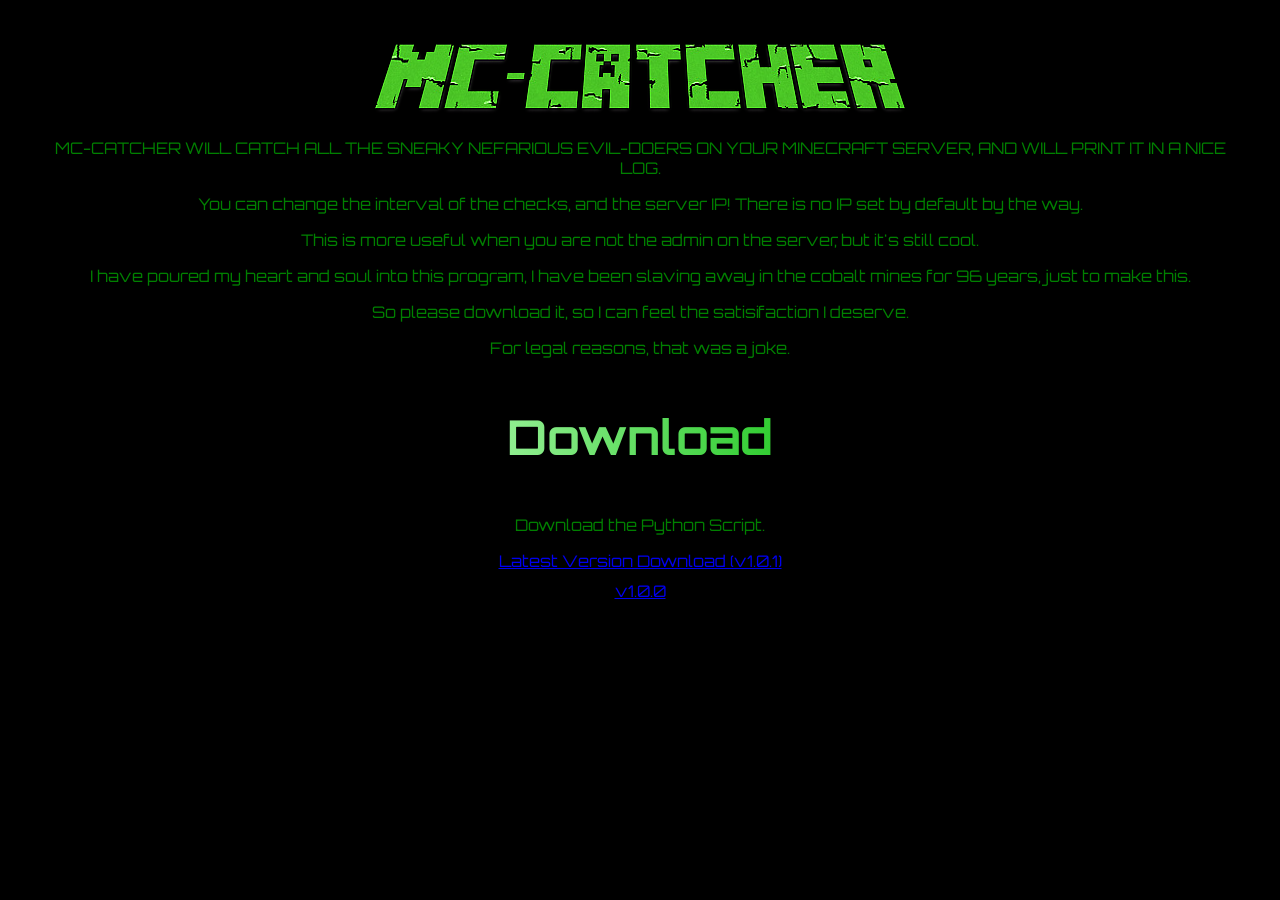
<file: index.html>
<!DOCTYPE html>
<html>

<head>
  <title>MC-CATCHER</title>
  <style>
    .gallery {
      display: grid;
      grid-template-columns: repeat(auto-fit, minmax(200px, 1fr));
      gap: 15px;
    }

    .gallery img {
      width: 100%;
      height: auto;
      border-radius: 10px;
      box-shadow: 0 2px 8px rgba(0,0,0,0.1);
      transition: transform 0.3s ease;
    }

    .gallery img:hover {
      transform: scale(1.05);
    }
  </style>
</head>
  
<link href="https://fonts.googleapis.com/css2?family=Orbitron:wght@500&display=swap" rel="stylesheet">
<link rel="icon" type="image/x-icon" href="../favicon.ico">
<link rel="stylesheet" href="styles.css">

<body>
  <img src="ldogo.png" alt="Logo">
  <p>MC-CATCHER WILL CATCH ALL THE SNEAKY NEFARIOUS EVIL-DOERS ON YOUR MINECRAFT SERVER, AND WILL PRINT IT IN A NICE LOG.</p>
  <p>You can change the interval of the checks, and the server IP! There is no IP set by default by the way.</p>
  <p>This is more useful when you are not the admin on the server, but it's still cool.</p>
  <p>I have poured my heart and soul into this program, I have been slaving away in the cobalt mines for 96 years, just to make this.</p>
  <p>So please download it, so I can feel the satisifaction I deserve.</p>
  <p>For legal reasons, that was a joke.</p>

  <h1>Download</h1>
  <p>Download the Python Script.</p>
  <a href="https://github.com/Twobbular/MC-CATCHER/releases/download/release-1.0.1/mc-catcher-1.0.1.py">Latest Version Download (v1.0.1)</a>
  <a href="https://github.com/Twobbular/MC-CATCHER/releases/download/release/mc-catcher-v1.0.0.py">v1.0.0</a>
  <script src="./music.js"></script>
</body>

</html>
</file>
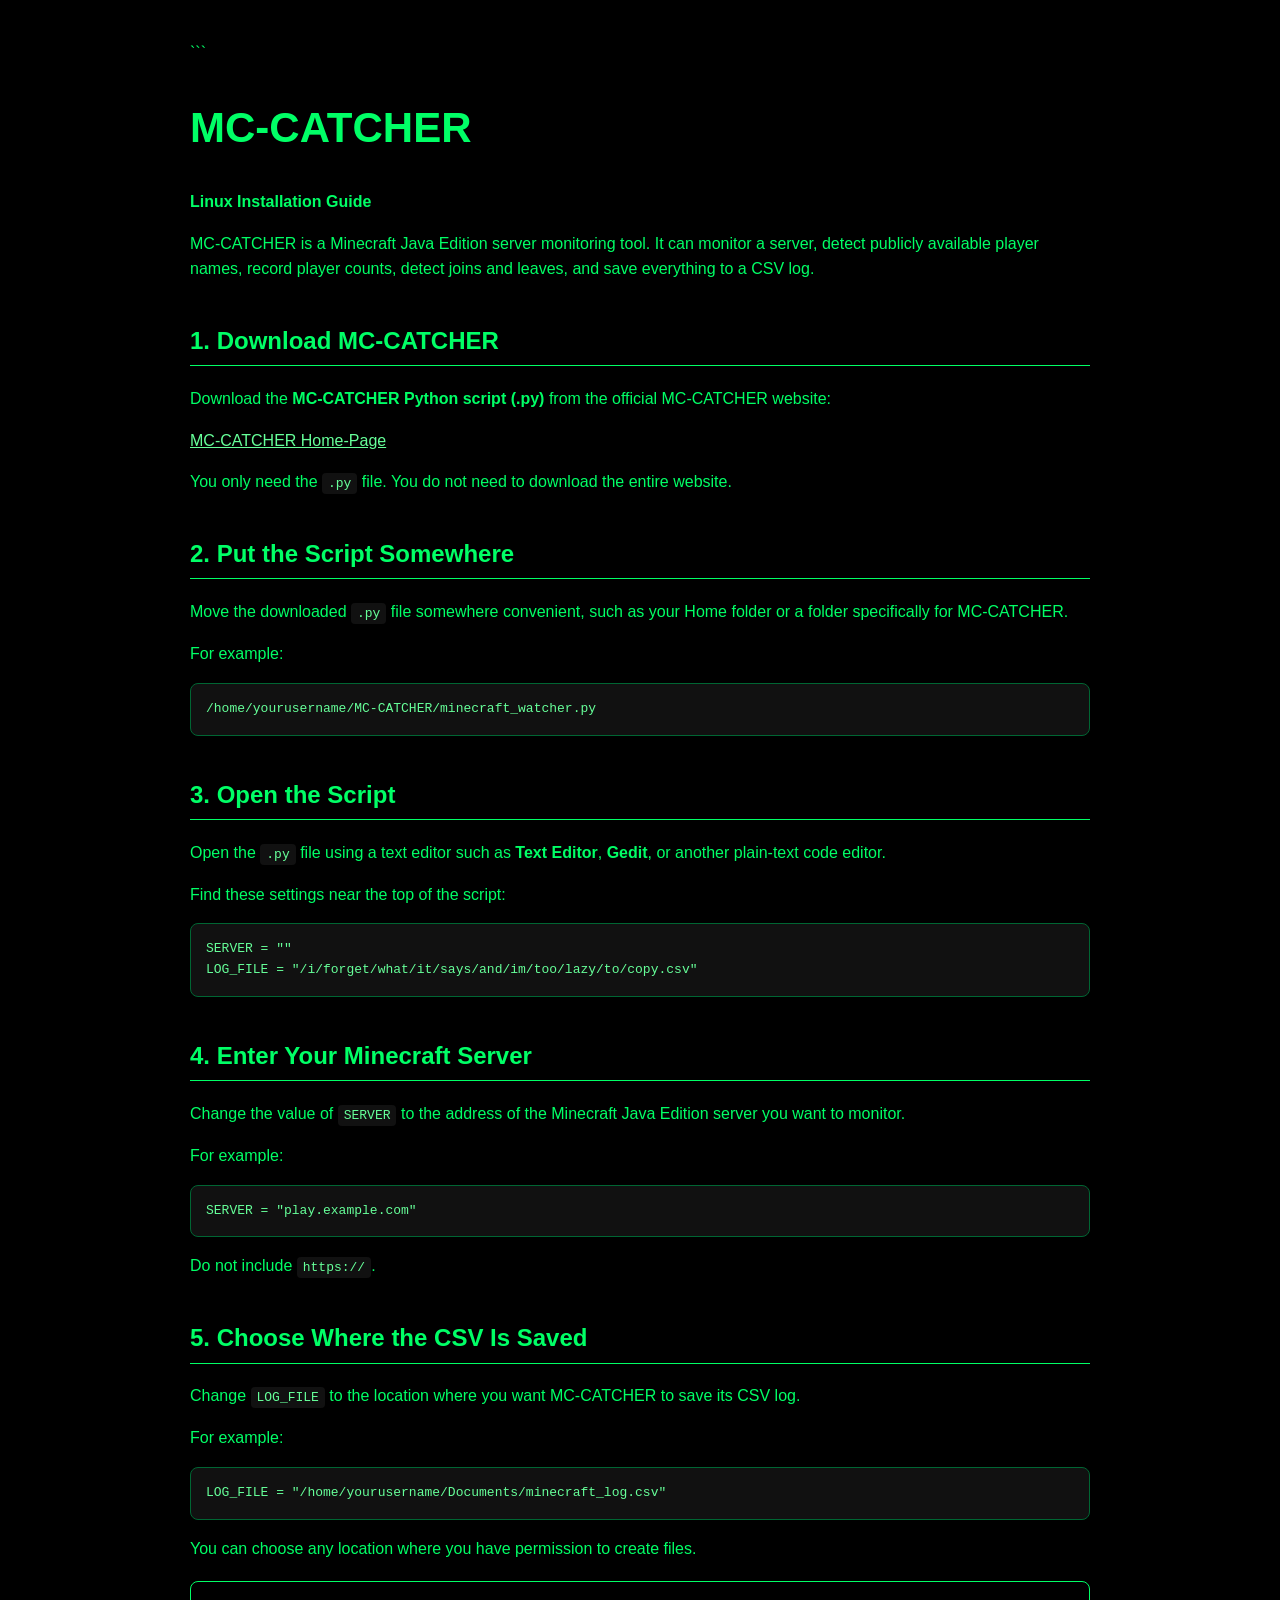
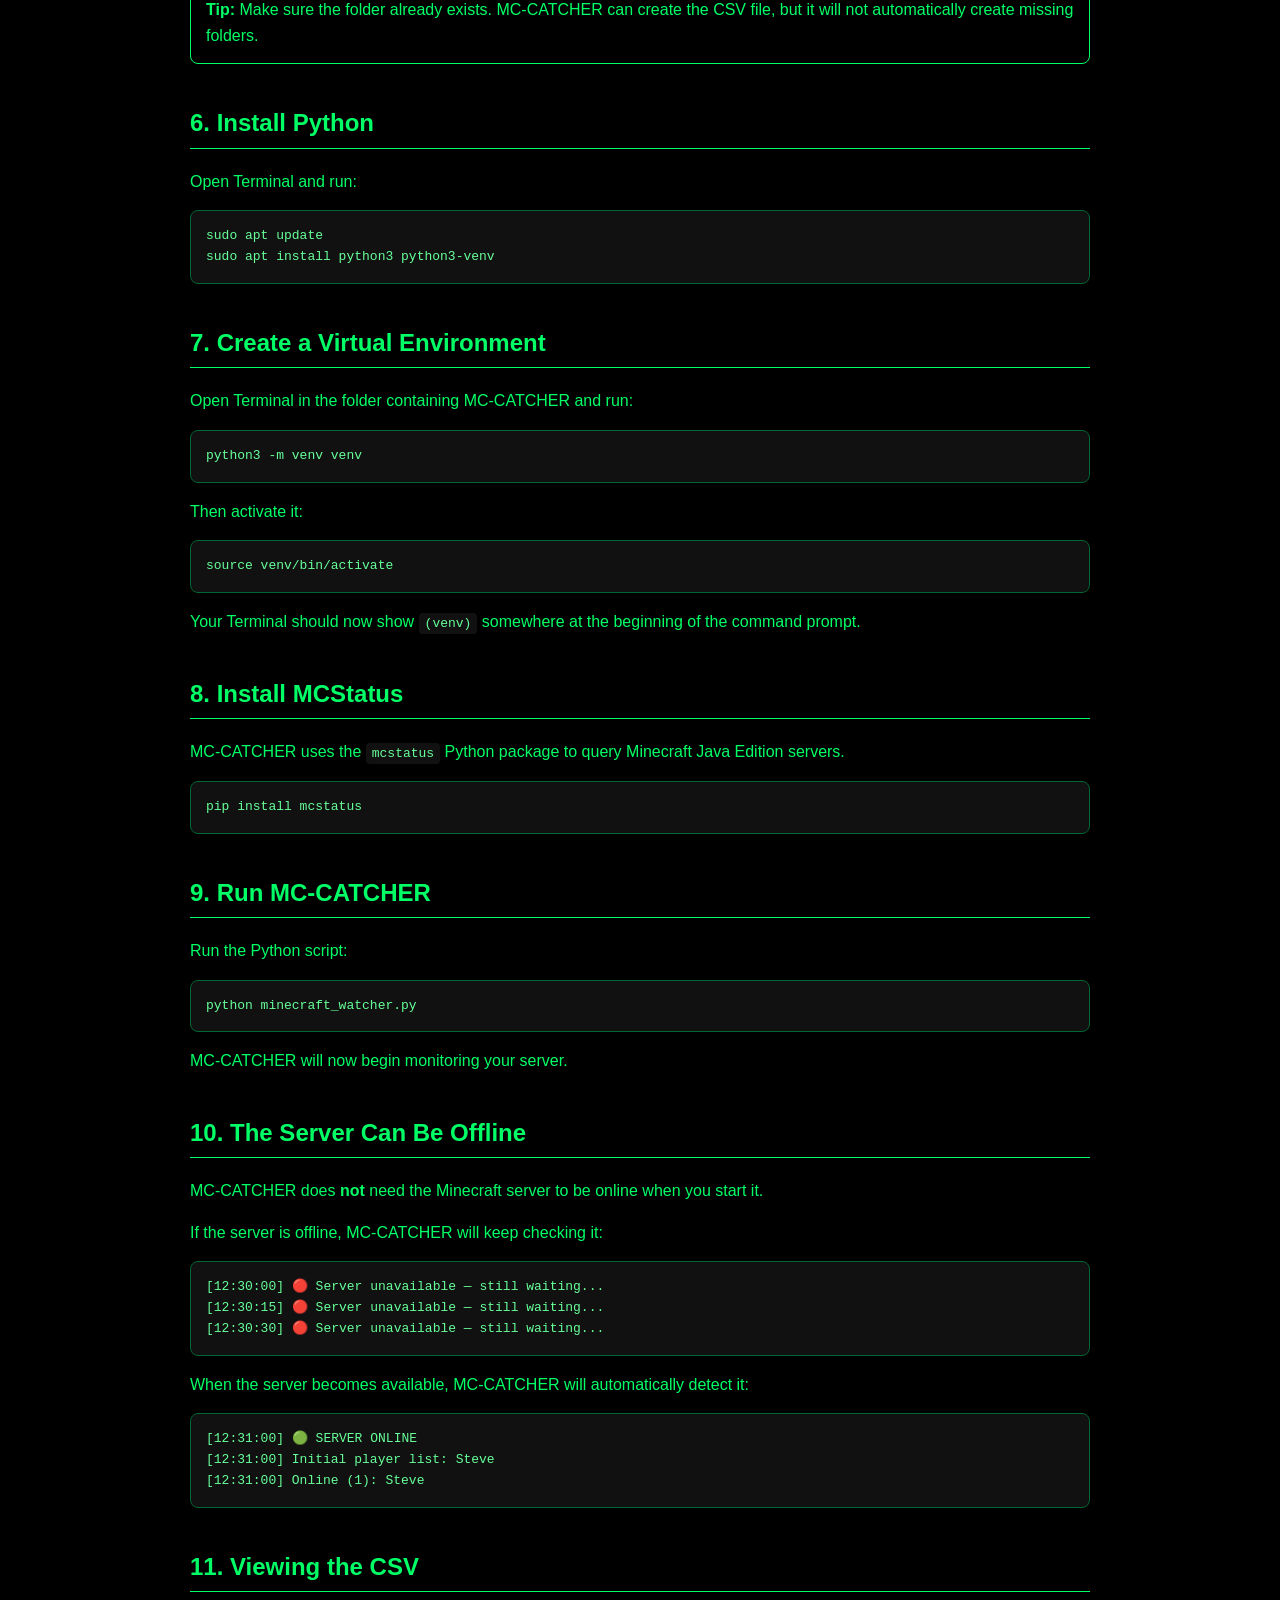
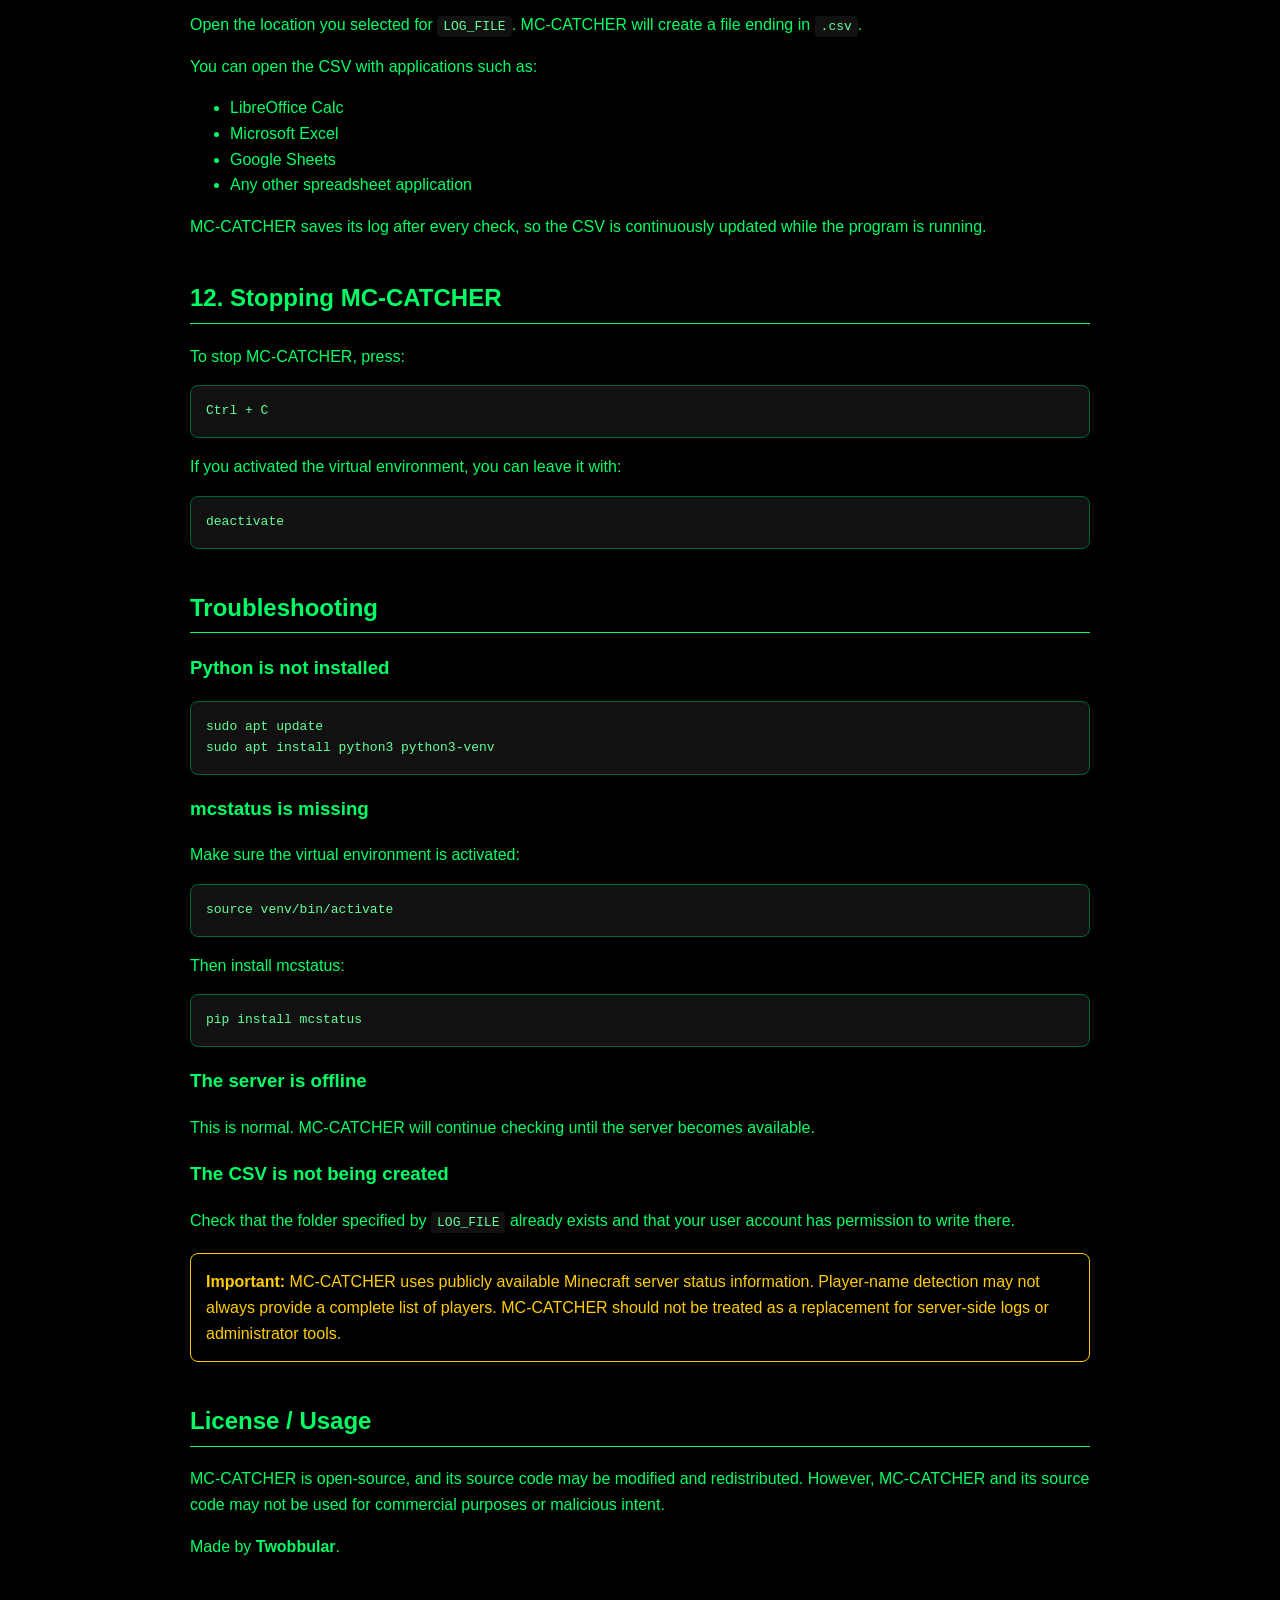
<file: tutorial.html>
<!DOCTYPE html>

<html lang="en">
<head>
    <meta charset="UTF-8">
    <meta name="viewport" content="width=device-width, initial-scale=1.0">
    <title>MC-CATCHER - Linux Installation</title>

```
<style>
    body {
        background: #000;
        color: #00ff66;
        font-family: Arial, sans-serif;
        max-width: 900px;
        margin: auto;
        padding: 40px 20px;
        line-height: 1.6;
    }

    h1, h2 {
        color: #00ff66;
    }

    h1 {
        font-size: 42px;
    }

    h2 {
        margin-top: 40px;
        border-bottom: 1px solid #00ff66;
        padding-bottom: 5px;
    }

    code {
        background: #111;
        color: #66ff99;
        padding: 3px 6px;
        border-radius: 4px;
    }

    pre {
        background: #111;
        color: #66ff99;
        padding: 15px;
        border-radius: 8px;
        overflow-x: auto;
        border: 1px solid #063;
    }

    .warning {
        border: 1px solid #ffcc00;
        color: #ffcc00;
        padding: 15px;
        border-radius: 8px;
        margin: 20px 0;
    }

    .note {
        border: 1px solid #00ff66;
        padding: 15px;
        border-radius: 8px;
        margin: 20px 0;
    }

    a {
        color: #66ff99;
    }
</style>

</head>

<body>

<h1>MC-CATCHER</h1>

<p>
    <strong>Linux Installation Guide</strong>
</p>

<p>
    MC-CATCHER is a Minecraft Java Edition server monitoring tool.
    It can monitor a server, detect publicly available player names,
    record player counts, detect joins and leaves, and save everything
    to a CSV log.
</p>

<h2>1. Download MC-CATCHER</h2>

<p>
    Download the <strong>MC-CATCHER Python script (.py)</strong>
    from the official MC-CATCHER website:
</p>

<p>
    <a href="https://twobbular.github.io/MC-CATCHER/">
        MC-CATCHER Home-Page
    </a>
</p>

<p>
    You only need the <code>.py</code> file. You do not need to download
    the entire website.
</p>

<h2>2. Put the Script Somewhere</h2>

<p>
    Move the downloaded <code>.py</code> file somewhere convenient,
    such as your Home folder or a folder specifically for MC-CATCHER.
</p>

<p>For example:</p>

<pre>
/home/yourusername/MC-CATCHER/minecraft_watcher.py
</pre>

<h2>3. Open the Script</h2>

<p>
    Open the <code>.py</code> file using a text editor such as
    <strong>Text Editor</strong>, <strong>Gedit</strong>, or another
    plain-text code editor.
</p>

<p>
    Find these settings near the top of the script:
</p>

<pre>
SERVER = ""
LOG_FILE = "/i/forget/what/it/says/and/im/too/lazy/to/copy.csv"
</pre>

<h2>4. Enter Your Minecraft Server</h2>

<p>
    Change the value of <code>SERVER</code> to the address of the
    Minecraft Java Edition server you want to monitor.
</p>

<p>For example:</p>

<pre>
SERVER = "play.example.com"
</pre>

<p>
    Do not include <code>https://</code>.
</p>

<h2>5. Choose Where the CSV Is Saved</h2>

<p>
    Change <code>LOG_FILE</code> to the location where you want
    MC-CATCHER to save its CSV log.
</p>

<p>For example:</p>

<pre>
LOG_FILE = "/home/yourusername/Documents/minecraft_log.csv"
</pre>

<p>
    You can choose any location where you have permission to create
    files.
</p>

<div class="note">
    <strong>Tip:</strong> Make sure the folder already exists.
    MC-CATCHER can create the CSV file, but it will not automatically
    create missing folders.
</div>

<h2>6. Install Python</h2>

<p>
    Open Terminal and run:
</p>

<pre>
sudo apt update
sudo apt install python3 python3-venv
</pre>

<h2>7. Create a Virtual Environment</h2>

<p>
    Open Terminal in the folder containing MC-CATCHER and run:
</p>

<pre>
python3 -m venv venv
</pre>

<p>
    Then activate it:
</p>

<pre>
source venv/bin/activate
</pre>

<p>
    Your Terminal should now show <code>(venv)</code> somewhere at the
    beginning of the command prompt.
</p>

<h2>8. Install MCStatus</h2>

<p>
    MC-CATCHER uses the <code>mcstatus</code> Python package to query
    Minecraft Java Edition servers.
</p>

<pre>
pip install mcstatus
</pre>

<h2>9. Run MC-CATCHER</h2>

<p>
    Run the Python script:
</p>

<pre>
python minecraft_watcher.py
</pre>

<p>
    MC-CATCHER will now begin monitoring your server.
</p>

<h2>10. The Server Can Be Offline</h2>

<p>
    MC-CATCHER does <strong>not</strong> need the Minecraft server to be
    online when you start it.
</p>

<p>
    If the server is offline, MC-CATCHER will keep checking it:
</p>

<pre>
[12:30:00] 🔴 Server unavailable — still waiting...
[12:30:15] 🔴 Server unavailable — still waiting...
[12:30:30] 🔴 Server unavailable — still waiting...
</pre>

<p>
    When the server becomes available, MC-CATCHER will automatically
    detect it:
</p>

<pre>
[12:31:00] 🟢 SERVER ONLINE
[12:31:00] Initial player list: Steve
[12:31:00] Online (1): Steve
</pre>

<h2>11. Viewing the CSV</h2>

<p>
    Open the location you selected for <code>LOG_FILE</code>.
    MC-CATCHER will create a file ending in <code>.csv</code>.
</p>

<p>
    You can open the CSV with applications such as:
</p>

<ul>
    <li>LibreOffice Calc</li>
    <li>Microsoft Excel</li>
    <li>Google Sheets</li>
    <li>Any other spreadsheet application</li>
</ul>

<p>
    MC-CATCHER saves its log after every check, so the CSV is continuously
    updated while the program is running.
</p>

<h2>12. Stopping MC-CATCHER</h2>

<p>
    To stop MC-CATCHER, press:
</p>

<pre>
Ctrl + C
</pre>

<p>
    If you activated the virtual environment, you can leave it with:
</p>

<pre>
deactivate
</pre>

<h2>Troubleshooting</h2>

<h3>Python is not installed</h3>

<pre>
sudo apt update
sudo apt install python3 python3-venv
</pre>

<h3>mcstatus is missing</h3>

<p>
    Make sure the virtual environment is activated:
</p>

<pre>
source venv/bin/activate
</pre>

<p>
    Then install mcstatus:
</p>

<pre>
pip install mcstatus
</pre>

<h3>The server is offline</h3>

<p>
    This is normal. MC-CATCHER will continue checking until the server
    becomes available.
</p>

<h3>The CSV is not being created</h3>

<p>
    Check that the folder specified by <code>LOG_FILE</code> already
    exists and that your user account has permission to write there.
</p>

<div class="warning">
    <strong>Important:</strong> MC-CATCHER uses publicly available
    Minecraft server status information. Player-name detection may not
    always provide a complete list of players. MC-CATCHER should not be
    treated as a replacement for server-side logs or administrator tools.
</div>

<h2>License / Usage</h2>

<p>
    MC-CATCHER is open-source, and its source code may be modified and
    redistributed. However, MC-CATCHER and its source code may not be
    used for commercial purposes or malicious intent.
</p>

<p>
    Made by <strong>Twobbular</strong>.
</p>

</body>
</html>
</file>
<file: styles.css>
body {
  background: black;
  color: green;
  font-family: 'Orbitron', sans-serif;
  text-align: center;
  padding: 2rem;
}

h1, h2, h3, h4, h5, h6 {
  font-size: 3rem;
  font-weight: bold;
  background: linear-gradient(270deg, #90ee90, #32cd32, #006400, #32cd32, #90ee90);
  background-size: 400% 400%;
  -webkit-background-clip: text;
  -webkit-text-fill-color: transparent;
  animation: greenFlow 5s linear infinite, spin 8s linear infinite;
  display: inline-block;
}

@keyframes greenFlow {
  0% { background-position: 0% 50%; }
  50% { background-position: 100% 50%; }
  100% { background-position: 0% 50%; }
}

@keyframes spin {
  from { transform: rotate(0deg); }
  to { transform: rotate(360deg); }
}

.animated-image {
  width: 300px;
  transform-origin: center;
  animation: zoomSpin 3s cubic-bezier(0.68, -0.55, 0.27, 1.55) forwards;
}

@keyframes zoomSpin {
  0% {
    transform: scale(5) rotate(0deg);
    opacity: 0;
  }
  20% {
    opacity: 1;
  }
  100% {
    transform: scale(1) rotate(360deg);
    opacity: 1;
  }
}

a {
  display: block;
  margin-top: 10px;
}
</file>
